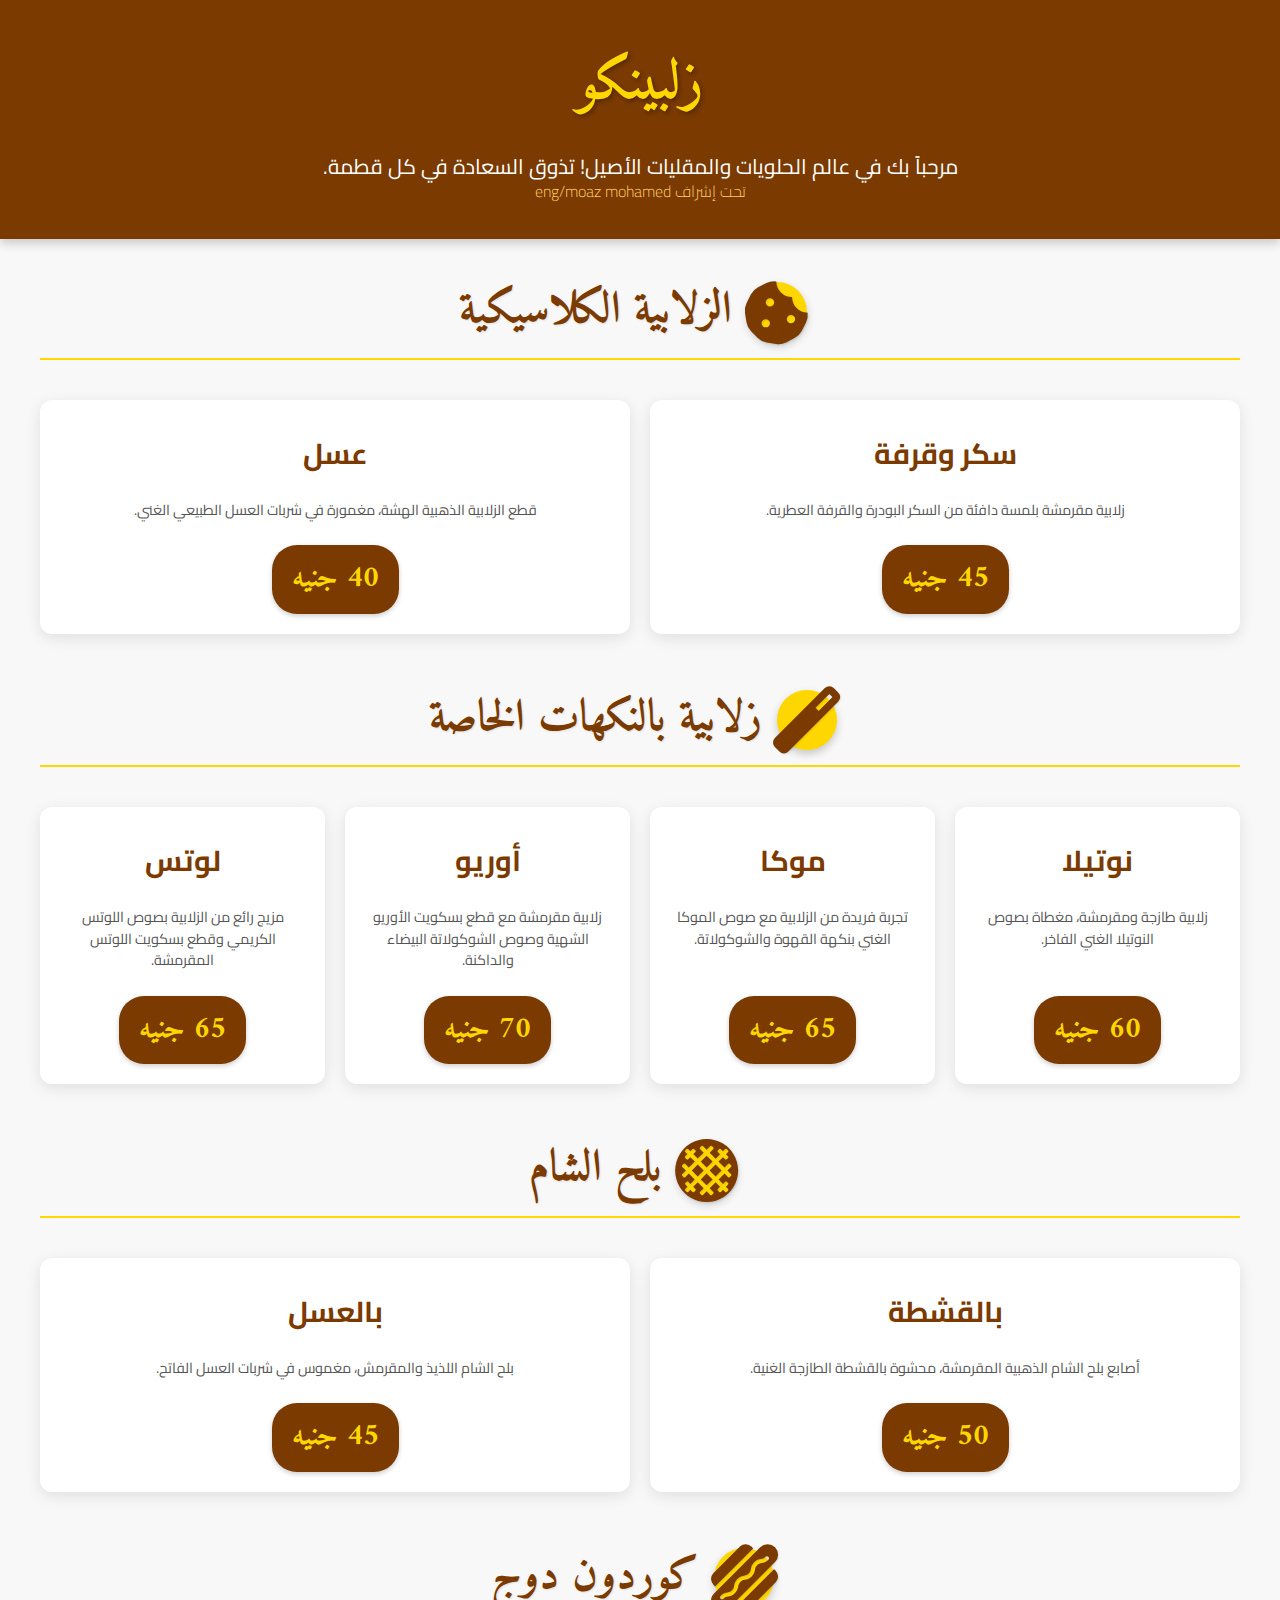
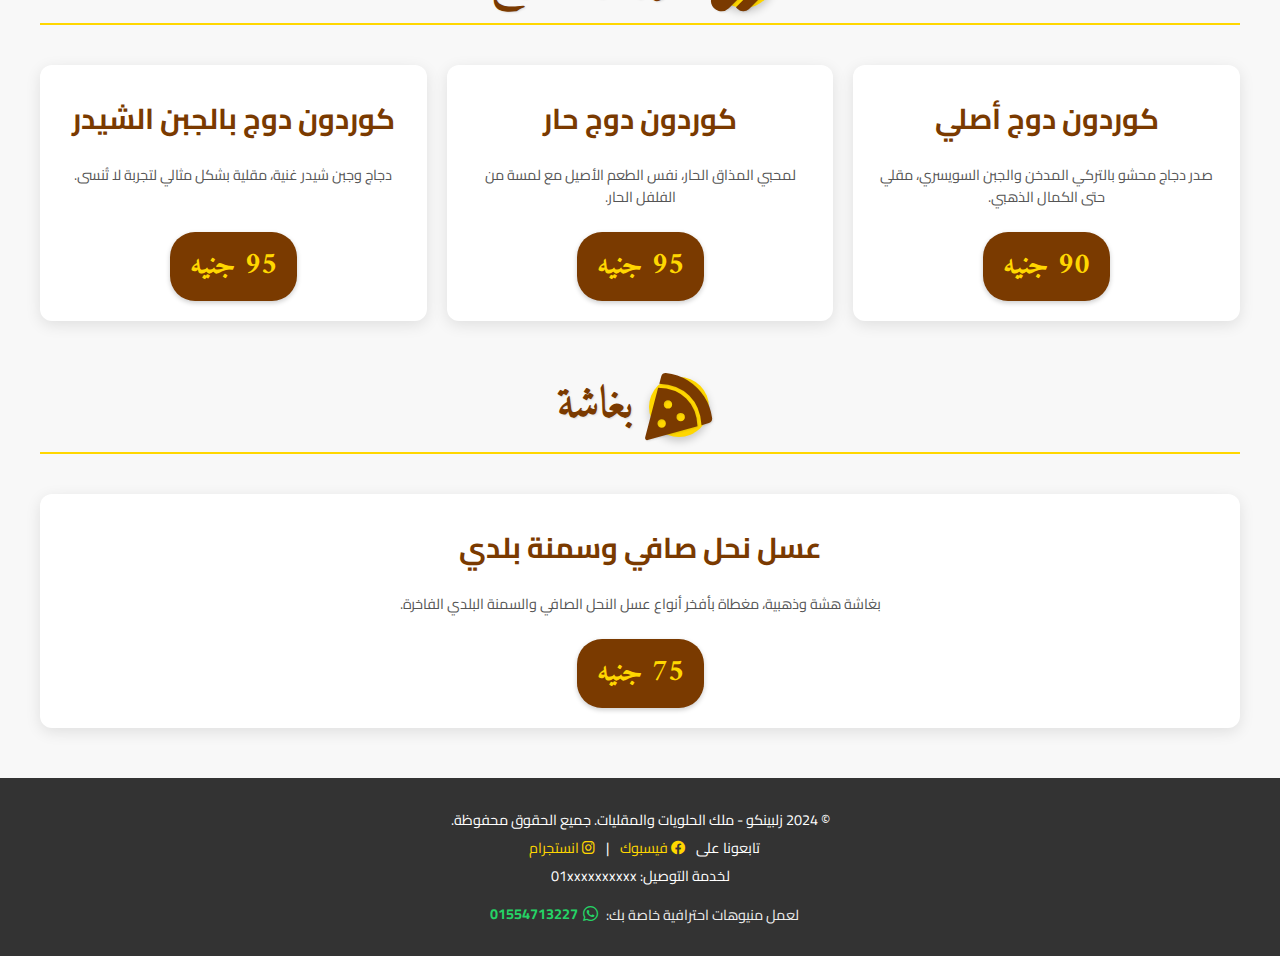
<file: index.html>
<!DOCTYPE html>
<html lang="ar" dir="rtl">
<head>
    <meta charset="UTF-8">
    <meta name="viewport" content="width=device-width, initial-scale=1.0">
    <title>منيو زلبينكو - ملك الحلويات والمقليات!</title>
    <link rel="stylesheet" href="style.css">
    <link href="https://fonts.googleapis.com/css2?family=Cairo:wght@400;700&family=Amiri:wght@400;700&display=swap" rel="stylesheet">
    <link rel="stylesheet" href="https://cdnjs.cloudflare.com/ajax/libs/font-awesome/6.0.0-beta3/css/all.min.css">
</head>
<body>

    <header class="menu-header">
        <div class="logo">
            </div>
        <h1>زلبينكو</h1>
        <p>مرحباً بك في عالم الحلويات والمقليات الأصيل! تذوق السعادة في كل قطمة.</p>
        <p class="eng-name">تحت إشراف eng/moaz mohamed</p>
        <div class="header-image">
            </div>
    </header>

    <main class="menu-container">
        <section class="menu-section">
            <h2><i class="fas fa-cookie-bite"></i> الزلابية الكلاسيكية</h2>
            <div class="menu-items-grid">
                <div class="menu-item">
                    <h3>سكر وقرفة</h3>
                    <p>زلابية مقرمشة بلمسة دافئة من السكر البودرة والقرفة العطرية.</p>
                    <span class="price">45 جنيه</span>
                </div>
                <div class="menu-item">
                    <h3>عسل</h3>
                    <p>قطع الزلابية الذهبية الهشة، مغمورة في شربات العسل الطبيعي الغني.</p>
                    <span class="price">40 جنيه</span>
                </div>
            </div>
        </section>

        <section class="menu-section">
            <h2><i class="fas fa-magic"></i> زلابية بالنكهات الخاصة</h2>
            <div class="menu-items-grid">
                <div class="menu-item">
                    <h3>نوتيلا</h3>
                    <p>زلابية طازجة ومقرمشة، مغطاة بصوص النوتيلا الغني الفاخر.</p>
                    <span class="price">60 جنيه</span>
                </div>
                <div class="menu-item">
                    <h3>موكا</h3>
                    <p>تجربة فريدة من الزلابية مع صوص الموكا الغني بنكهة القهوة والشوكولاتة.</p>
                    <span class="price">65 جنيه</span>
                </div>
                <div class="menu-item">
                    <h3>أوريو</h3>
                    <p>زلابية مقرمشة مع قطع بسكويت الأوريو الشهية وصوص الشوكولاتة البيضاء والداكنة.</p>
                    <span class="price">70 جنيه</span>
                </div>
                <div class="menu-item">
                    <h3>لوتس</h3>
                    <p>مزيج رائع من الزلابية بصوص اللوتس الكريمي وقطع بسكويت اللوتس المقرمشة.</p>
                    <span class="price">65 جنيه</span>
                </div>
            </div>
        </section>

        <section class="menu-section">
            <h2><i class="fas fa-stroopwafel"></i> بلح الشام</h2>
            <div class="menu-items-grid">
                <div class="menu-item">
                    <h3>بالقشطة</h3>
                    <p>أصابع بلح الشام الذهبية المقرمشة، محشوة بالقشطة الطازجة الغنية.</p>
                    <span class="price">50 جنيه</span>
                </div>
                <div class="menu-item">
                    <h3>بالعسل</h3>
                    <p>بلح الشام اللذيذ والمقرمش، مغموس في شربات العسل الفاتح.</p>
                    <span class="price">45 جنيه</span>
                </div>
            </div>
        </section>
        
        <section class="menu-section">
            <h2><i class="fas fa-hotdog"></i> كوردون دوج</h2>
            <div class="menu-items-grid">
                <div class="menu-item">
                    <h3>كوردون دوج أصلي</h3>
                    <p>صدر دجاج محشو بالتركي المدخن والجبن السويسري، مقلي حتى الكمال الذهبي.</p>
                    <span class="price">90 جنيه</span>
                </div>
                <div class="menu-item">
                    <h3>كوردون دوج حار</h3>
                    <p>لمحبي المذاق الحار، نفس الطعم الأصيل مع لمسة من الفلفل الحار.</p>
                    <span class="price">95 جنيه</span>
                </div>
                <div class="menu-item">
                    <h3>كوردون دوج بالجبن الشيدر</h3>
                    <p>دجاج وجبن شيدر غنية، مقلية بشكل مثالي لتجربة لا تُنسى.</p>
                    <span class="price">95 جنيه</span>
                </div>
            </div>
        </section>

        <section class="menu-section">
            <h2><i class="fas fa-pizza-slice"></i> بغاشة</h2>
            <div class="menu-items-grid">
                <div class="menu-item">
                    <h3>عسل نحل صافي وسمنة بلدي</h3>
                    <p>بغاشة هشة وذهبية، مغطاة بأفخر أنواع عسل النحل الصافي والسمنة البلدي الفاخرة.</p>
                    <span class="price">75 جنيه</span>
                </div>
            </div>
        </section>

    </main>

    <footer class="menu-footer">
        <p>&copy; 2024 زلبينكو - ملك الحلويات والمقليات. جميع الحقوق محفوظة.</p>
        <p>تابعونا على <a href="#" target="_blank"><i class="fab fa-facebook"></i> فيسبوك</a> | <a href="#" target="_blank"><i class="fab fa-instagram"></i> انستجرام</a></p>
        <p>لخدمة التوصيل: 01xxxxxxxxxx</p>
        <p class="contact-us">
            لعمل منيوهات احترافية خاصة بك: 
            <a href="https://wa.me/201554713227" target="_blank" class="whatsapp-link">
                <i class="fab fa-whatsapp"></i> 01554713227
            </a>
        </p>
    </footer>

</body>
</html>
</file>
<file: style.css>
/* General Body Styles */
body {
    font-family: 'Cairo', sans-serif;
    background-color: #f8f8f8; /* خلفية فاتحة للموقع */
    margin: 0;
    padding: 0;
    color: #333; /* لون نص أساسي */
    line-height: 1.6;
}

/* Header Styles */
.menu-header {
    background-color: #7a3a00; /* لون بني غامق */
    color: #fff;
    padding: 30px 0;
    text-align: center;
    position: relative;
    overflow: hidden;
    box-shadow: 0 4px 10px rgba(0, 0, 0, 0.2); /* ظل ناعم للـ Header */
}

.menu-header h1 {
    font-family: 'Amiri', serif;
    font-size: 3.5em; /* حجم أكبر للعنوان الرئيسي */
    margin-top: 10px;
    margin-bottom: 5px;
    color: #ffd700; /* ذهبي */
    text-shadow: 2px 2px 4px rgba(0, 0, 0, 0.3); /* ظل للنص */
}

.menu-header p {
    font-size: 1.3em; /* حجم أكبر للوصف */
    margin-bottom: 20px;
}

/* Main Menu Container */
.menu-container {
    max-width: 1200px;
    margin: 30px auto;
    padding: 0 20px;
}

/* Section Titles */
.menu-section h2 {
    font-family: 'Amiri', serif;
    font-size: 2.8em; /* حجم أكبر لعناوين الأقسام */
    color: #7a3a00; /* بني غامق */
    text-align: center;
    margin-bottom: 40px;
    padding-bottom: 10px;
    border-bottom: 2px solid #ffd700; /* خط ذهبي تحت العنوان */
    position: relative;
    display: flex; /* لجعل الأيقونة والنص في سطر واحد */
    align-items: center; /* لمحاذاة رأسية */
    justify-content: center; /* لمحاذاة أفقية */
    text-shadow: 1px 1px 2px rgba(0, 0, 0, 0.1); /* ظل خفيف للنص */
}

.menu-section h2 i {
    background-color: #ffd700; /* لون خلفية الدائرة ذهبي */
    color: #7a3a00; /* لون الأيقونة بني غامق */
    border-radius: 50%; /* لجعلها دائرية */
    width: 60px; /* حجم الدائرة أكبر قليلاً */
    height: 60px; /* حجم الدائرة أكبر قليلاً */
    display: flex; /* لعرض الأيقونة في منتصف الدائرة */
    align-items: center; /* لمحاذاة رأسية للأيقونة */
    justify-content: center; /* لمحاذاة أفقية للأيقونة */
    font-size: 1.5em; /* حجم الأيقونة أكبر */
    margin: 0 15px; /* مسافة أكبر بين الأيقونة والنص */
    box-shadow: 0 4px 8px rgba(0, 0, 0, 0.2); /* ظل أوضح للدائرة */
}

/* Menu Items Grid */
.menu-items-grid {
    display: grid;
    grid-template-columns: repeat(auto-fit, minmax(220px, 1fr)); /* قللنا الـ min-width أكثر لتكون أصغر وأكثر */
    gap: 20px; /* قللنا المسافات بين المربعات أكثر */
    margin-bottom: 50px;
}

.menu-item {
    background-color: #fff;
    border-radius: 12px; /* حواف دائرية أكثر */
    box-shadow: 0 4px 15px rgba(0, 0, 0, 0.1);
    padding: 20px;
    text-align: center;
    display: flex;
    flex-direction: column;
    align-items: center;
    justify-content: space-between; /* توزيع المحتوى بالتساوي */
    transition: transform 0.3s ease, box-shadow 0.3s ease;
    min-height: 180px; /* تحديد ارتفاع أدنى للمربع لضمان اتساق الشكل */
}

.menu-item:hover {
    transform: translateY(-7px); /* تأثير هوفر أكثر وضوحاً */
    box-shadow: 0 10px 25px rgba(0, 0, 0, 0.2); /* ظل أوضح عند الهوفر */
}

/* Menu Item Text */
.menu-item h3 {
    font-family: 'Cairo', sans-serif;
    font-size: 1.8em; /* حجم الخط مناسب للعنوان */
    color: #7a3a00; /* بني غامق */
    margin-top: 10px; /* تقليل المسافة العلوية */
    margin-bottom: 8px; /* تقليل المسافة السفلية */
    font-weight: 700; /* جعل العنوان أكثر سمكاً */
}

.menu-item p {
    font-size: 0.9em; /* حجم الخط أصغر قليلاً للوصف */
    color: #555;
    margin-bottom: 15px;
    flex-grow: 1; /* Makes sure description takes available space */
    line-height: 1.5; /* تحسين قراءة الوصف */
}

.menu-item .price {
    font-family: 'Amiri', serif;
    font-size: 1.9em; /* حجم الخط أكبر للسعر */
    color: #ffd700; /* ذهبي */
    font-weight: bold;
    background-color: #7a3a00;
    padding: 10px 20px; /* تكبير البادنج */
    border-radius: 25px; /* حواف دائرية أكثر */
    display: inline-block;
    margin-top: 10px;
    box-shadow: 0 2px 5px rgba(0, 0, 0, 0.2); /* ظل للسعر */
}

/* Footer Styles */
.menu-footer {
    background-color: #333;
    color: #fff;
    text-align: center;
    padding: 25px 0;
    font-size: 0.9em;
    margin-top: 50px; /* مسافة علوية للفوتر */
}

.menu-footer p {
    margin: 5px 0;
}

.menu-footer a {
    color: #ffd700; /* ذهبي */
    text-decoration: none;
    margin: 0 8px; /* مسافة أكبر للروابط */
    transition: color 0.3s ease;
}

.menu-footer a:hover {
    color: #fff;
}

/* Responsive Design */
@media (max-width: 768px) {
    .menu-header h1 {
        font-size: 2.8em;
    }
    .menu-header p {
        font-size: 1.1em;
    }
    .menu-section h2 {
        font-size: 2.2em;
    }
    .menu-section h2 i {
        width: 50px;
        height: 50px;
        font-size: 1.2em;
    }
    .menu-items-grid {
        grid-template-columns: repeat(auto-fit, minmax(200px, 1fr)); /* ضبط حجم المربعات على الشاشات الأصغر */
        gap: 15px;
    }
    .menu-item h3 {
        font-size: 1.6em;
    }
    .menu-item p {
        font-size: 0.85em;
    }
    .menu-item .price {
        font-size: 1.6em;
        padding: 8px 18px;
    }
}

@media (max-width: 480px) {
    .menu-header h1 {
        font-size: 2.2em;
    }
    .menu-header p {
        font-size: 0.9em;
    }
    .menu-section h2 {
        font-size: 1.8em;
        flex-direction: column; /* الأيقونة والنص فوق بعض على شاشات صغيرة جداً */
        align-items: center;
    }
    .menu-section h2 i {
        margin-bottom: 10px; /* مسافة بين الأيقونة والنص لما يكونوا فوق بعض */
        margin-right: 0;
        margin-left: 0;
    }
    .menu-items-grid {
        grid-template-columns: 1fr; /* عمود واحد على الشاشات الصغيرة جداً */
        gap: 20px;
    }
    .menu-item {
        padding: 15px;
    }
    .menu-item h3 {
        font-size: 1.5em;
    }
    .menu-item .price {
        font-size: 1.5em;
    }
}
/* أضف هذا الكود الجديد في نهاية ملف style.css أو في قسم الـ Header */
.menu-header .eng-name {
    font-size: 1em; /* حجم الخط */
    color: #ffcc66; /* لون أفتح قليلاً من الذهب */
    margin-top: -10px; /* لتقليل المسافة بينه وبين الجملة اللي فوقه */
    font-weight: 300; /* خط أرق قليلاً */
}

/* قم بتحديث الجزء الخاص بـ .menu-header p في ملف style.css ليصبح هكذا: */
.menu-header p {
    font-size: 1.3em; /* حجم أكبر للوصف */
    margin-bottom: 5px; /* تقليل المسافة لترك مساحة للسطر الجديد */
}
/* General Body Styles */
body {
    font-family: 'Cairo', sans-serif;
    background-color: #f8f8f8; /* خلفية فاتحة للموقع */
    margin: 0;
    padding: 0;
    color: #333; /* لون نص أساسي */
    line-height: 1.6;
}

/* Header Styles */
.menu-header {
    background-color: #7a3a00; /* لون بني غامق */
    color: #fff;
    padding: 30px 0;
    text-align: center;
    position: relative;
    overflow: hidden;
    box-shadow: 0 4px 10px rgba(0, 0, 0, 0.2); /* ظل ناعم للـ Header */
}

.menu-header h1 {
    font-family: 'Amiri', serif;
    font-size: 3.5em; /* حجم أكبر للعنوان الرئيسي */
    margin-top: 10px;
    margin-bottom: 5px;
    color: #ffd700; /* ذهبي */
    text-shadow: 2px 2px 4px rgba(0, 0, 0, 0.3); /* ظل للنص */
}

.menu-header p {
    font-size: 1.3em; /* حجم أكبر للوصف */
    margin-bottom: 5px; /* تقليل المسافة لترك مساحة للسطر الجديد */
}

.menu-header .eng-name {
    font-size: 1em; /* حجم الخط */
    color: #ffcc66; /* لون أفتح قليلاً من الذهب */
    margin-top: -10px; /* لتقليل المسافة بينه وبين الجملة اللي فوقه */
    font-weight: 300; /* خط أرق قليلاً */
}

/* Main Menu Container */
.menu-container {
    max-width: 1200px;
    margin: 30px auto;
    padding: 0 20px;
}

/* Section Titles */
.menu-section h2 {
    font-family: 'Amiri', serif;
    font-size: 2.8em; /* حجم أكبر لعناوين الأقسام */
    color: #7a3a00; /* بني غامق */
    text-align: center;
    margin-bottom: 40px;
    padding-bottom: 10px;
    border-bottom: 2px solid #ffd700; /* خط ذهبي تحت العنوان */
    position: relative;
    display: flex; /* لجعل الأيقونة والنص في سطر واحد */
    align-items: center; /* لمحاذاة رأسية */
    justify-content: center; /* لمحاذاة أفقية */
    text-shadow: 1px 1px 2px rgba(0, 0, 0, 0.1); /* ظل خفيف للنص */
}

.menu-section h2 i {
    background-color: #ffd700; /* لون خلفية الدائرة ذهبي */
    color: #7a3a00; /* لون الأيقونة بني غامق */
    border-radius: 50%; /* لجعلها دائرية */
    width: 60px; /* حجم الدائرة أكبر قليلاً */
    height: 60px; /* حجم الدائرة أكبر قليلاً */
    display: flex; /* لعرض الأيقونة في منتصف الدائرة */
    align-items: center; /* لمحاذاة رأسية للأيقونة */
    justify-content: center; /* لمحاذاة أفقية للأيقونة */
    font-size: 1.5em; /* حجم الأيقونة أكبر */
    margin: 0 15px; /* مسافة أكبر بين الأيقونة والنص */
    box-shadow: 0 4px 8px rgba(0, 0, 0, 0.2); /* ظل أوضح للدائرة */
}

/* Menu Items Grid */
.menu-items-grid {
    display: grid;
    grid-template-columns: repeat(auto-fit, minmax(220px, 1fr)); /* قللنا الـ min-width أكثر لتكون أصغر وأكثر */
    gap: 20px; /* قللنا المسافات بين المربعات أكثر */
    margin-bottom: 50px;
}

.menu-item {
    background-color: #fff;
    border-radius: 12px; /* حواف دائرية أكثر */
    box-shadow: 0 4px 15px rgba(0, 0, 0, 0.1);
    padding: 20px; /* ممكن تقللها لو حبيت، مثلا 15px */
    text-align: center;
    display: flex;
    flex-direction: column;
    align-items: center;
    justify-content: space-between; /* توزيع المحتوى بالتساوي */
    transition: transform 0.3s ease, box-shadow 0.3s ease; /* إضافة تحسين للظل عند الهوفر */
    min-height: 180px; /* تحديد ارتفاع أدنى للمربع لضمان اتساق الشكل */
}

.menu-item:hover {
    transform: translateY(-7px); /* تأثير هوفر أكثر وضوحاً */
    box-shadow: 0 10px 25px rgba(0, 0, 0, 0.2); /* ظل أوضح عند الهوفر */
}

/* Menu Item Text */
.menu-item h3 {
    font-family: 'Cairo', sans-serif;
    font-size: 1.8em; /* حجم الخط مناسب للعنوان */
    color: #7a3a00; /* بني غامق */
    margin-top: 10px; /* تقليل المسافة العلوية */
    margin-bottom: 8px; /* تقليل المسافة السفلية */
    font-weight: 700; /* جعل العنوان أكثر سمكاً */
}

.menu-item p {
    font-size: 0.9em; /* حجم الخط أصغر قليلاً للوصف */
    color: #555;
    margin-bottom: 15px;
    flex-grow: 1; /* Makes sure description takes available space */
    line-height: 1.5; /* تحسين قراءة الوصف */
}

.menu-item .price {
    font-family: 'Amiri', serif;
    font-size: 1.9em; /* حجم الخط أكبر للسعر */
    color: #ffd700; /* ذهبي */
    font-weight: bold;
    background-color: #7a3a00;
    padding: 10px 20px; /* تكبير البادنج */
    border-radius: 25px; /* حواف دائرية أكثر */
    display: inline-block;
    margin-top: 10px;
    box-shadow: 0 2px 5px rgba(0, 0, 0, 0.2); /* ظل للسعر */
}

/* Footer Styles */
.menu-footer {
    background-color: #333;
    color: #fff;
    text-align: center;
    padding: 25px 0;
    font-size: 0.9em;
    margin-top: 50px; /* مسافة علوية للفوتر */
}

.menu-footer p {
    margin: 5px 0;
}

.menu-footer a {
    color: #ffd700; /* ذهبي */
    text-decoration: none;
    margin: 0 8px; /* مسافة أكبر للروابط */
    transition: color 0.3s ease;
}

.menu-footer a:hover {
    color: #fff;
}

/* New style for the contact line in footer */
.menu-footer .contact-us {
    margin-top: 15px; /* مسافة من الأسطر اللي فوقها */
    font-size: 1em; /* حجم الخط */
    color: #eee; /* لون فاتح قليلاً */
}

.menu-footer .contact-us .whatsapp-link {
    color: #25D366; /* لون واتساب الأخضر */
    font-weight: bold;
    text-decoration: none;
    display: inline-flex; /* لجعل الأيقونة والنص في سطر واحد */
    align-items: center; /* لمحاذاة رأسية */
    margin-right: 5px; /* مسافة من النص اللي قبله */
}

.menu-footer .contact-us .whatsapp-link i {
    font-size: 1.2em; /* حجم أيقونة الواتساب */
    margin-left: 5px; /* مسافة بين الأيقونة والرقم */
}

.menu-footer .contact-us .whatsapp-link:hover {
    color: #1DA751; /* لون أغمق عند الهوفر */
}


/* Responsive Design */
@media (max-width: 768px) {
    .menu-header h1 {
        font-size: 2.8em;
    }
    .menu-header p {
        font-size: 1.1em;
    }
    .menu-section h2 {
        font-size: 2.2em;
    }
    .menu-section h2 i {
        width: 50px;
        height: 50px;
        font-size: 1.2em;
    }
    .menu-items-grid {
        grid-template-columns: repeat(auto-fit, minmax(200px, 1fr)); /* ضبط حجم المربعات على الشاشات الأصغر */
        gap: 15px;
    }
    .menu-item h3 {
        font-size: 1.6em;
    }
    .menu-item p {
        font-size: 0.85em;
    }
    .menu-item .price {
        font-size: 1.6em;
        padding: 8px 18px;
    }
    .menu-footer .contact-us {
        font-size: 0.9em;
    }
}

@media (max-width: 480px) {
    .menu-header h1 {
        font-size: 2.2em;
    }
    .menu-header p {
        font-size: 0.9em;
    }
    .menu-section h2 {
        font-size: 1.8em;
        flex-direction: column; /* الأيقونة والنص فوق بعض على شاشات صغيرة جداً */
        align-items: center;
    }
    .menu-section h2 i {
        margin-bottom: 10px; /* مسافة بين الأيقونة والنص لما يكونوا فوق بعض */
        margin-right: 0;
        margin-left: 0;
    }
    .menu-items-grid {
        grid-template-columns: 1fr; /* عمود واحد على الشاشات الصغيرة جداً */
        gap: 20px;
    }
    .menu-item {
        padding: 15px;
    }
    .menu-item h3 {
        font-size: 1.5em;
    }
    .menu-item .price {
        font-size: 1.5em;
    }
    .menu-footer .contact-us {
        font-size: 0.85em;
    }
}
</file>
